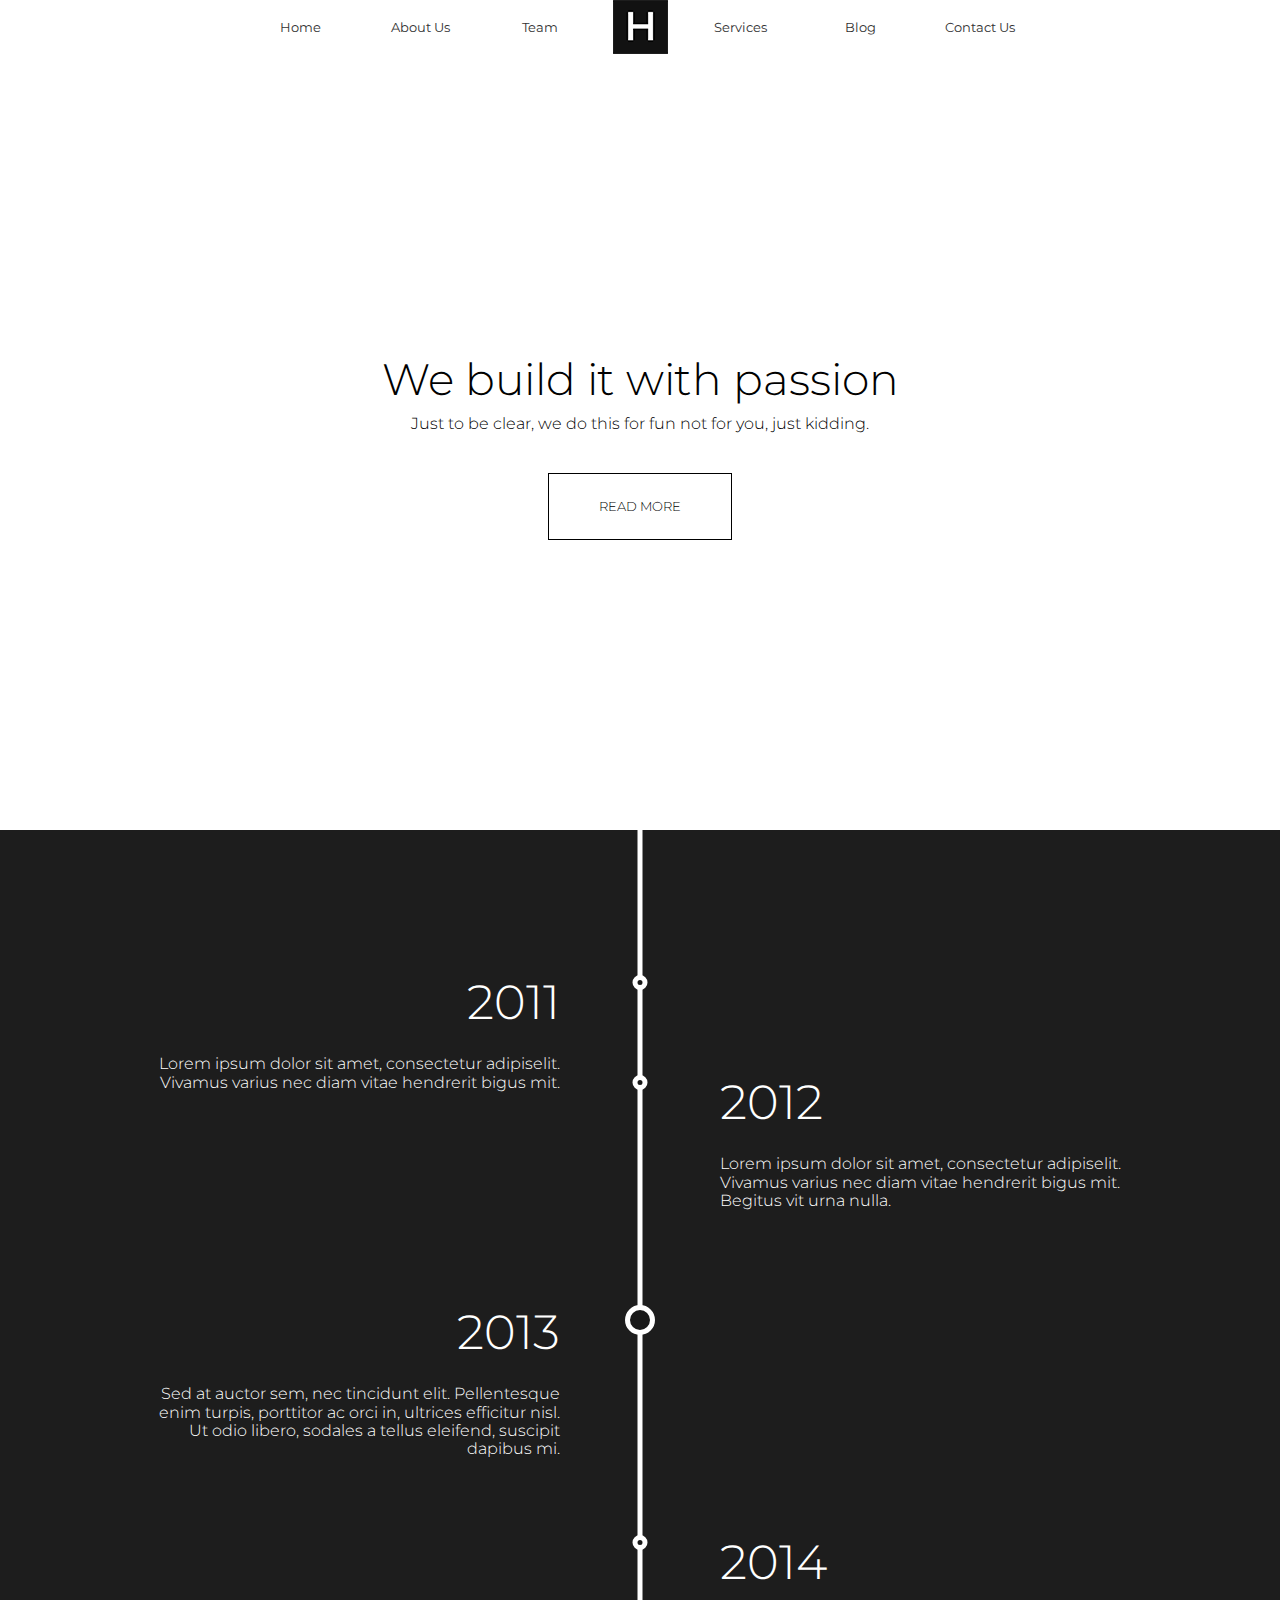
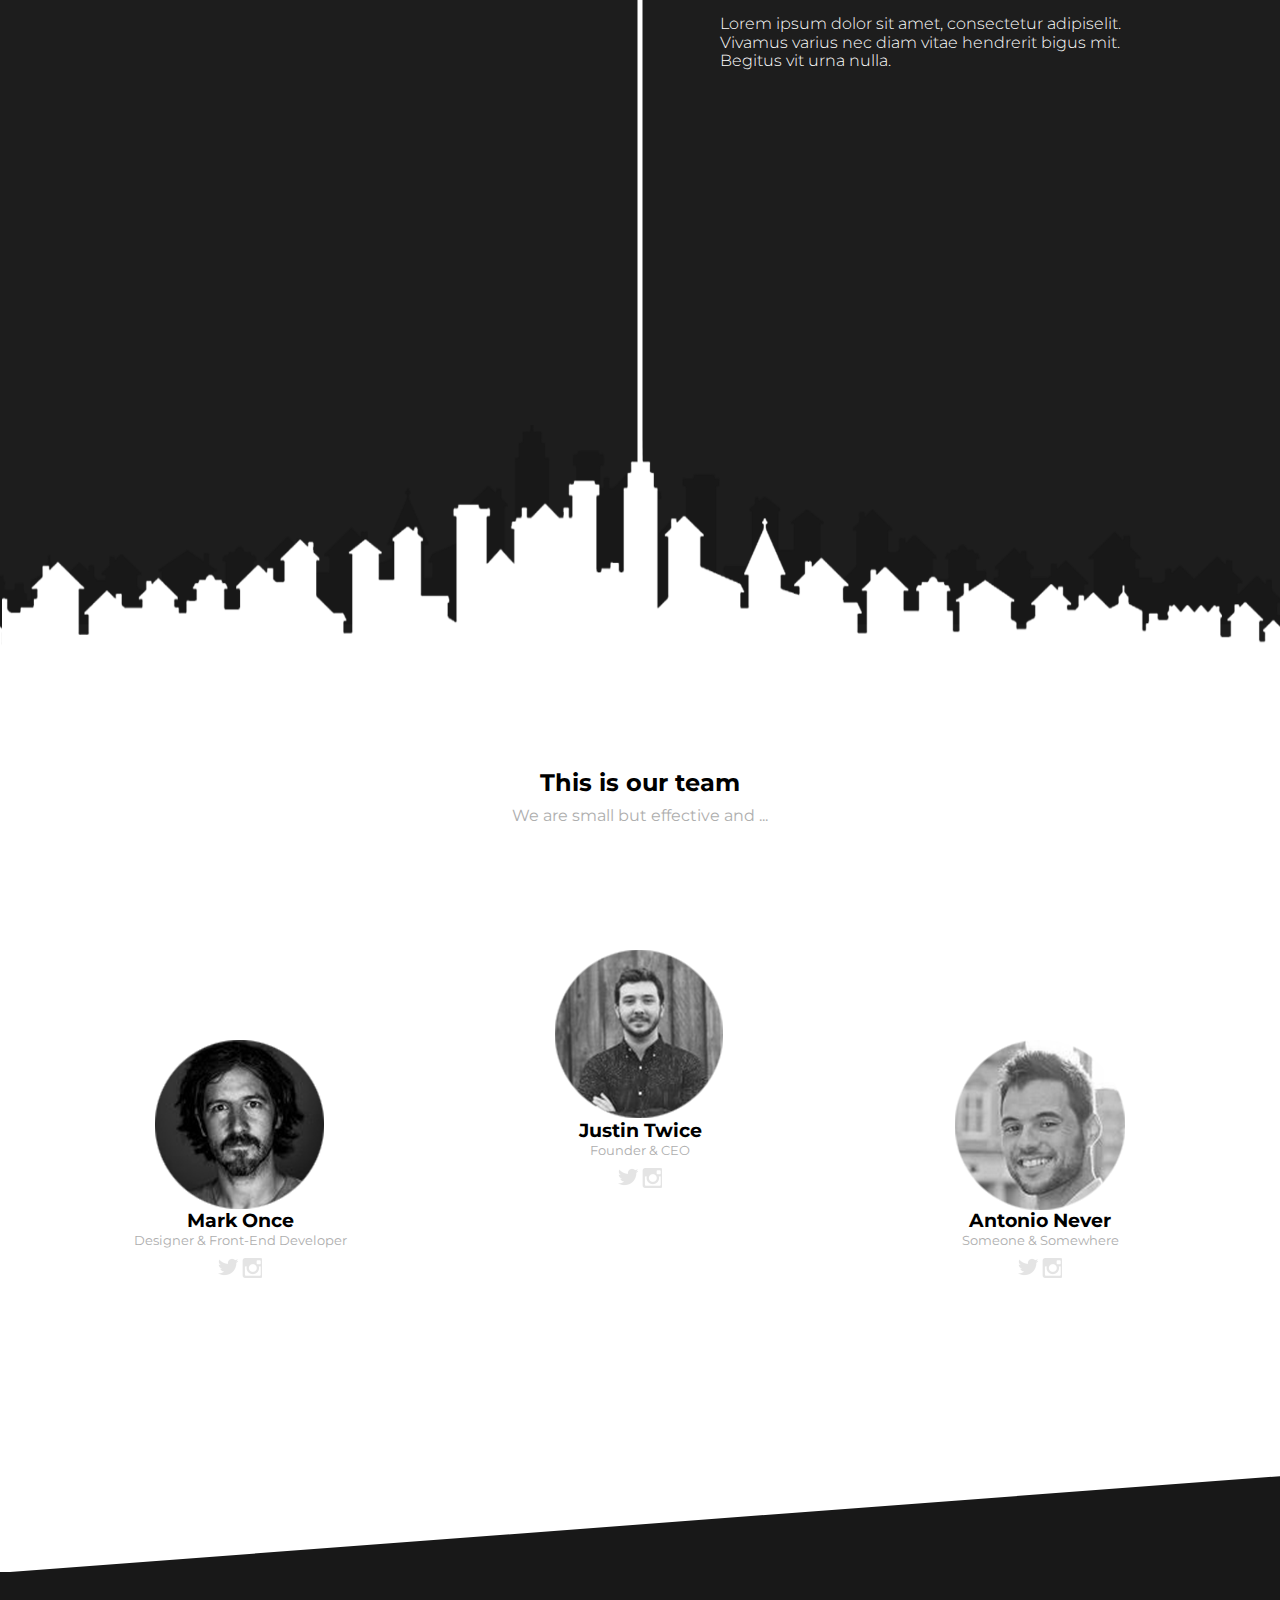
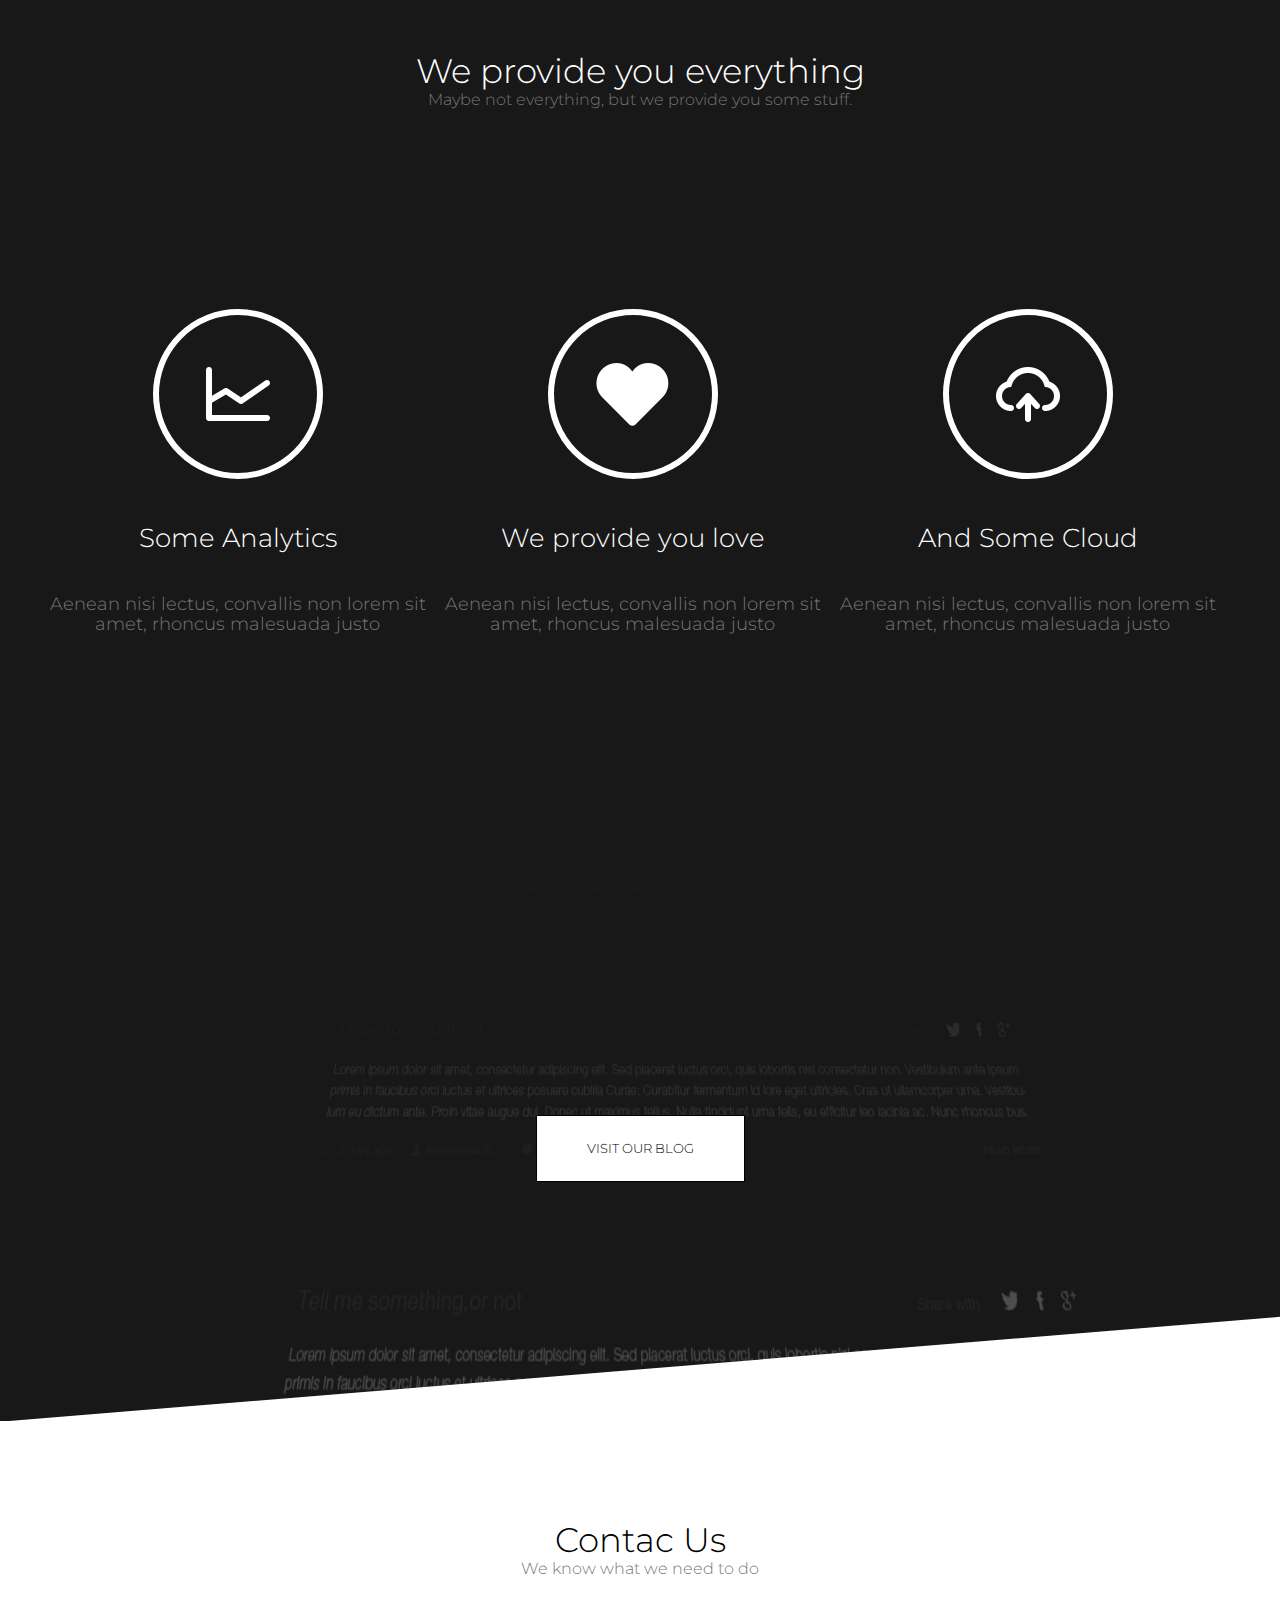
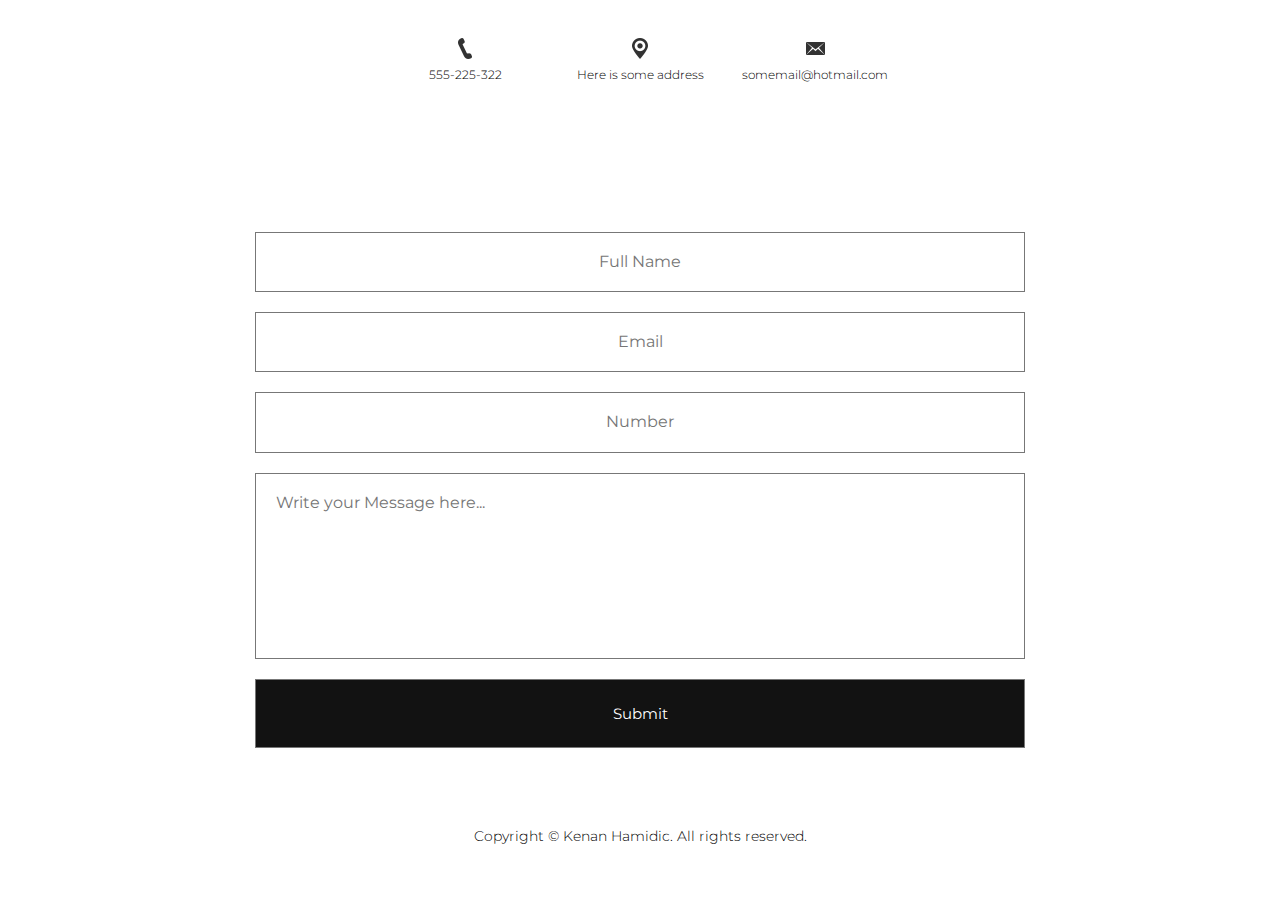
<file: page1/index.html>
<!DOCTYPE html>
<html lang="ru">
<head>
    <meta charset="UTF-8">
    <meta name="viewport" content="width=device-width, initial-scale=1.0">
    <meta http-equiv="X-UA-Compatible" content="ie=edge">
    <title>c-3</title>
    <link rel="stylesheet" href="css/normalize.css">
    <link rel="stylesheet" href="css/style.css">
    <link href="https://fonts.googleapis.com/css?family=Montserrat:300,400,900" rel="stylesheet">
    <!-- для реализации отзывчивости -->
    <meta name="viewport" content="width=device-width, initial-scale=1.0">
    <!--  -->
</head>
<body>
    <header class="header sticky">
        <div class="container">
            <nav class="menu_container">
            
            <ul class="menu">
                <li class="menu__item"><a href="#main">Home</a></li>
                <li class="menu__item"><a href="#years">About Us</a></li>
                <li class="menu__item"><a href="#team">Team</a></li>
                
                <li class="logo ">
                   <a href="#main"><img src="img/Logo.png" alt="H-Logo"></a> 
                </li>

                <li class="menu__item "><a href="#provide">Services</a></li>
                <li class="menu__item"><a href="#blog">Blog</a></li>
                <li class="menu__item"><a href="#contact">Contact Us</a></li>
            </ul>

        </nav>
        </div>
    </header>

    <main class="main" id="main">
        <section class="promo">
            <div class="container">
                <div class="promo-box">
                        <h2>We build it with passion</h2>
                        <p>Just to be clear, we do this for fun not for you, just kidding.</p>

                        <button class="btn btn_promo">
                                READ MORE
                        </button>

                </div>


            </div>
        </section>

        <section class="years" id="years">
            <div class="container">
               
                <div class="yers-ladder">
                    <ul class=ladder>
                        <li class="ladder__item " >
                            <h2>2011</h2>
                            <p>Lorem ipsum dolor sit amet, consectetur adipiselit. Vivamus varius nec diam vitae hendrerit bigus mit.</p>
                        </li>
                        <li class="ladder__item item_null"></li>
                        <li class="ladder__item item_null"></li>
                        <li class="ladder__item ">
                            <h2>2012</h2>
                            <p>Lorem ipsum dolor sit amet, consectetur adipiselit. Vivamus varius nec diam vitae hendrerit bigus mit.
                                Begitus vit urna nulla.</p>
                        </li>
                        <li class="ladder__item">
                            <h2>2013</h2>
                            <p>Sed at auctor sem, nec tincidunt elit. Pellentesque enim turpis, porttitor ac orci in, ultrices efficitur nisl. Ut odio libero, sodales a tellus eleifend, suscipit dapibus mi.</p>
                        </li>
                        <li class="ladder__item item_null"></li>
                        <li class="ladder__item item_null"></li>
                        <li class="ladder__item">
                            <h2>2014</h2>
                            <p>Lorem ipsum dolor sit amet, consectetur adipiselit. Vivamus varius nec diam vitae hendrerit bigus mit.
                                Begitus vit urna nulla.</p>
                        </li>
                    </ul>
                   

                </div>
                

            </div>
            <svg class="svg-line">
                    <line x1="50%" x2="50%" y1="0" y2="100%" stroke="white" stroke-width="5" ></line>
            </svg>

            <div class="header-team"> </div>
        </section>

        <section class="team" id="team">
            <div class="container">
                <div class="title-section">
                    <h2>This is our team</h2>
                    <p>We are small but effective and ...</p>
                </div>

                <ul class="ul-team">

                    <li class="person__team ">
                        <div class="person_face1"></div>
                        <h3 class="name__person">Mark Once</h3>
                        <p class="position__person">
                                Designer & Front-End Developer
                        </p>
                        <div class="social">  
                           <a href="#" class="btn__social s_twr"></a>
                           <a href="#" class="btn__social s_inst"></a>
                        </div>
                    </li>

                    <li class="person__team ">
                        <div class="person_face2"></div>
                        <h3 class="name__person">Justin Twice</h3>
                        <p class="position__person">Founder & CEO</p>
                        <div class="social">
                             <a href="#" class="btn__social s_twr"></a>
                             <a href="#" class="btn__social s_inst"></a>
                        </div>
                    </li>

                    <li class="person__team ">
                        <div class="person_face3"></div>
                        <h3 class="name__person">Antonio Never </h3>
                        <p class="position__person">Someone & Somewhere</p>
                        <div class="social">    
                            <a href="#" class="btn__social s_twr"></a>
                            <a href="#" class="btn__social s_inst"></a>
                        </div>
                    </li>
                </ul>

            </div>
            <div class="team-footer"></div>
        </section>

        <section class="provide" id="provide">
            <div class="container">
                <div class="title-provide">
                    <h2>We provide you everything</h2>
                    <p>Maybe not everything, but we provide you some stuff.</p>
                </div>

                <ul class="list-provide">

                    <li class="provide__item">
                        <div class="icon_provide icon_provide_graph"></div>
                        <h3>Some Analytics</h3>
                        <p>Aenean nisi lectus, convallis non lorem sit amet, rhoncus malesuada justo</p>
                    </li>

                    <li class="provide__item">
                        <div class="icon_provide icon_provide_heart"></div>
                        <h3>We provide you love</h3>
                        <p>Aenean nisi lectus, convallis non lorem sit amet, rhoncus malesuada justo</p>
                    </li>

                    <li class="provide__item">
                        <div class="icon_provide icon_provide_cloud"></div>
                        <h3>And Some Cloud</h3>
                        <p>Aenean nisi lectus, convallis non lorem sit amet, rhoncus malesuada justo</p>

                    </li>
                </ul>

                
            </div>
            <span id="blog"></span>
            <div class="btn-box">
                    <button class="btn btn_promo btn_white">VISIT OUR BLOG</button>
                    <div class="provide_footer">
                    
                    </div>
                </div>
            
        </section>

        <section class="contact" id="contact">
            <div class="container">
                <div class="contact-title">
                    <h2>Contac Us</h2>
                    <p>We know what we need to do</p>
                </div>
                <ul class="contact-us">
                    <li class="item__contact">
                        <div class="icon_phone"></div>
                        <p>555-225-322</p>
                    </li>
                    <li class="item__contact">
                        <div class="icon_adress"></div>
                        <p>Here is some address</p>
                    </li>
                    <li class="item__contact">
                            <div class="icon_mail"></div>
                        <p>somemail@hotmail.com</p>
                    </li>
                </ul>
<!-- 12fs -->
                <div class="contact-form">  
                    <form action="" name="form" method="GET" >
                        <input type="text" placeholder="Full Name" name="name">
                        <input type="email"  placeholder="Email" name="email">
                        <input type="tel" placeholder="Number" name="number">
                        <textarea name="message" id="msg" cols="30" rows="10" placeholder="Write your Message here..."></textarea>
                        <button type="submit" class="btn btn-primary btn_sabmit">Submit</button>
                    </form>
                </div>
            </div>
        </section>


    </main>

    <footer class="footer">
        <div class="container">
            <p>Copyright © Kenan Hamidic. All rights reserved.</p>
        </div>
    </footer>

<!-- прикрепляем библиотеку jquary -->

</body>
</html>
</file>
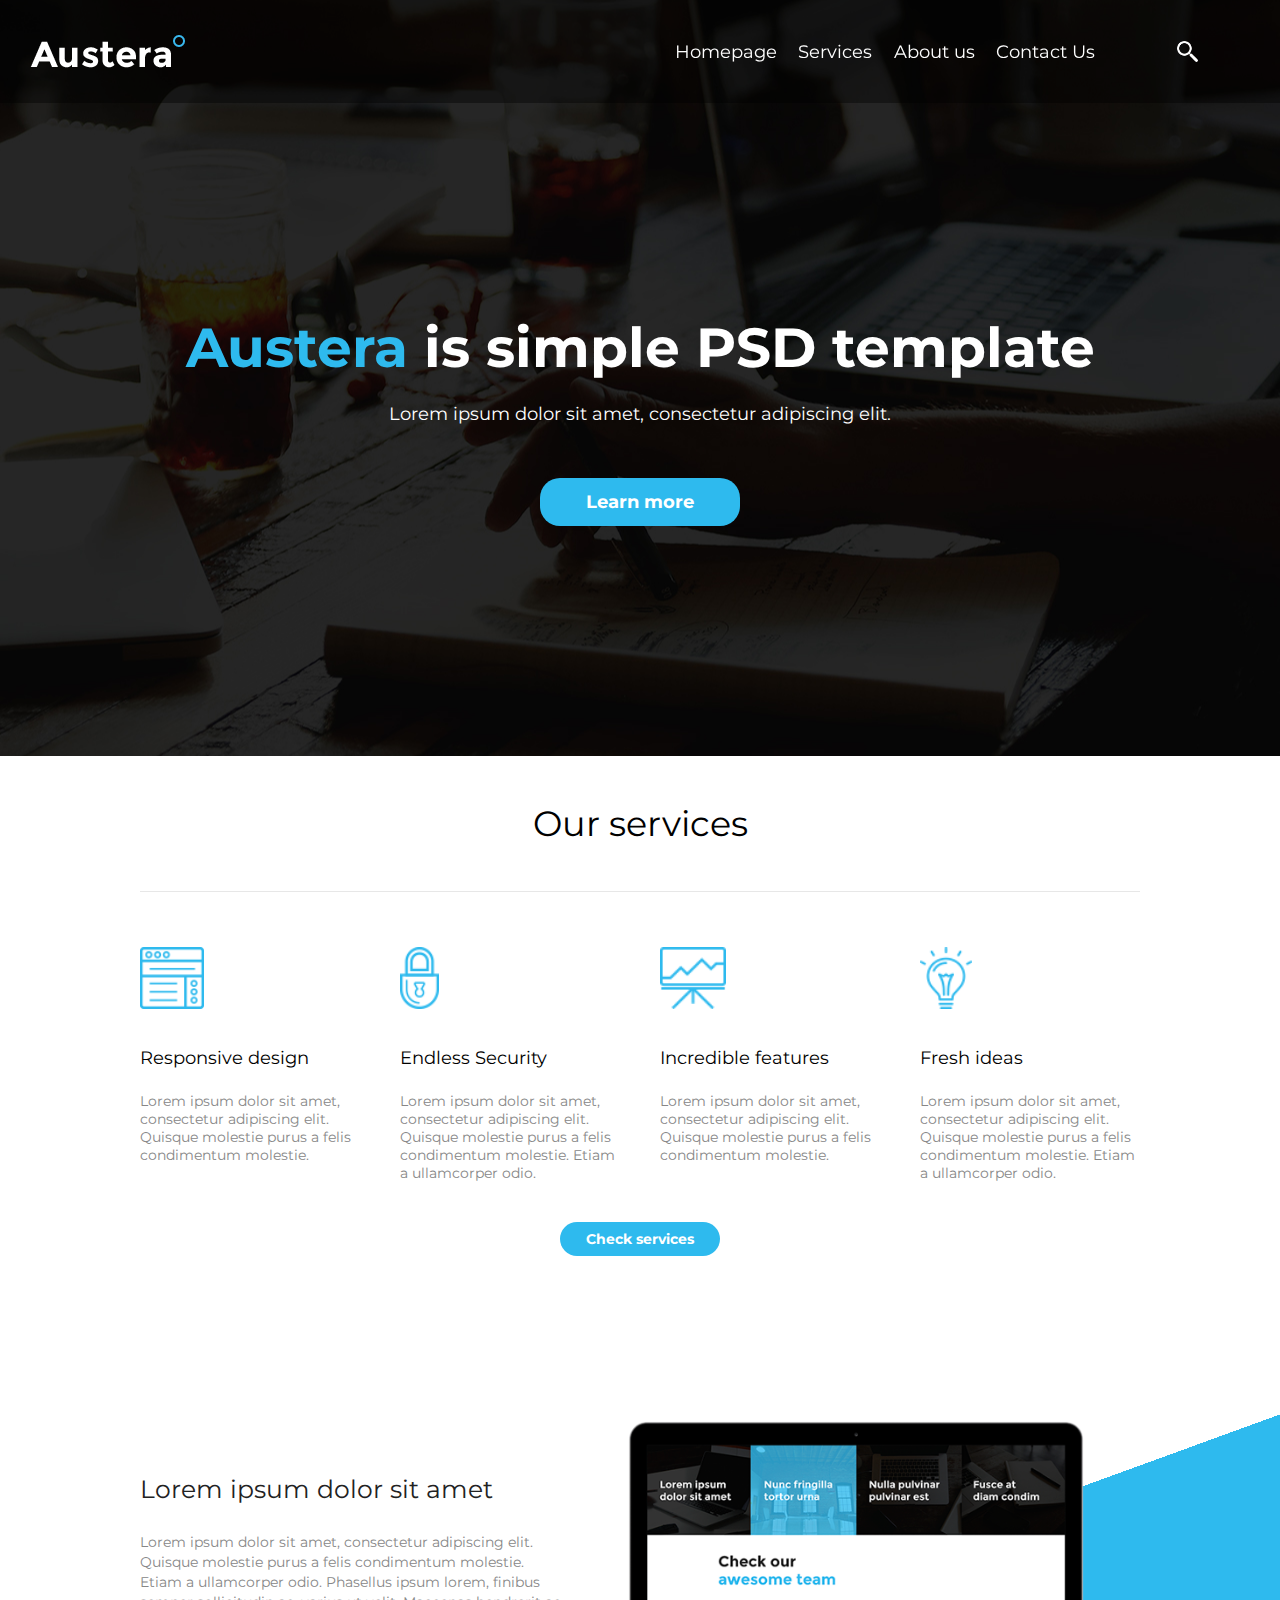
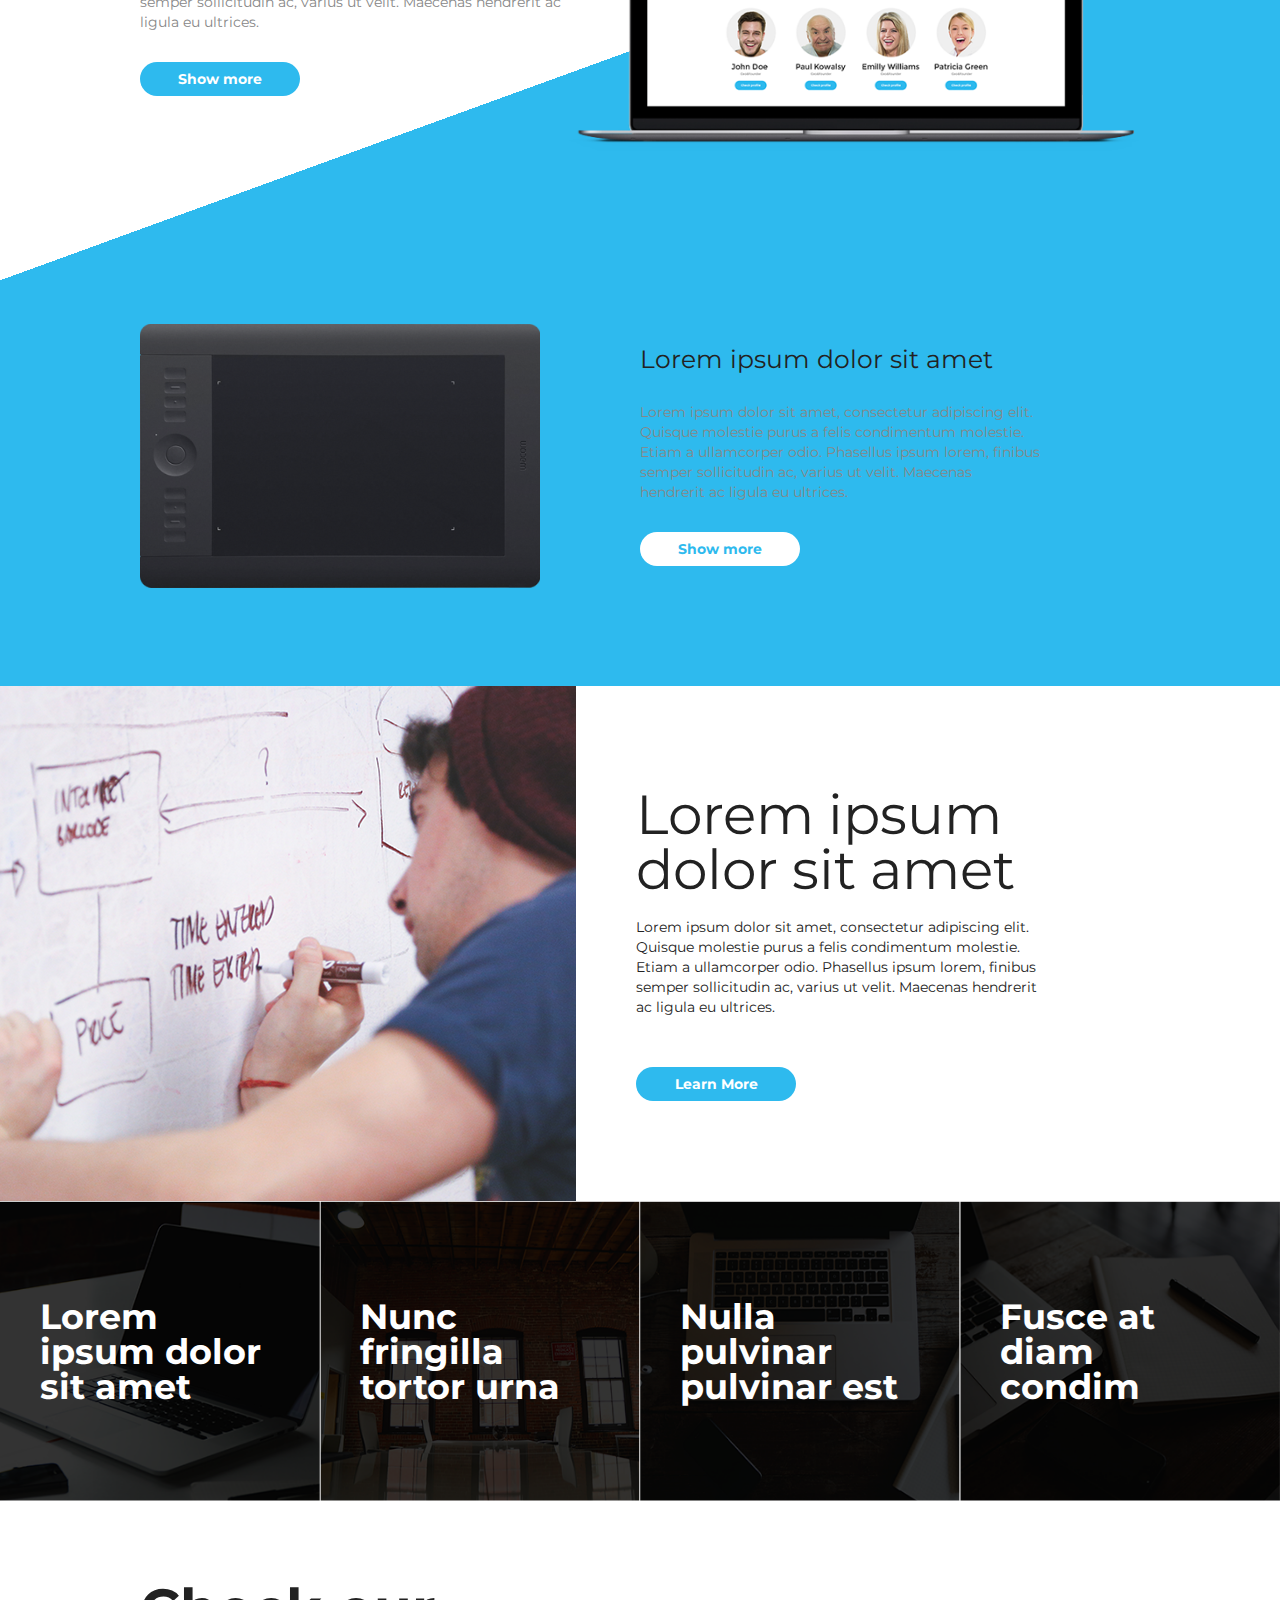
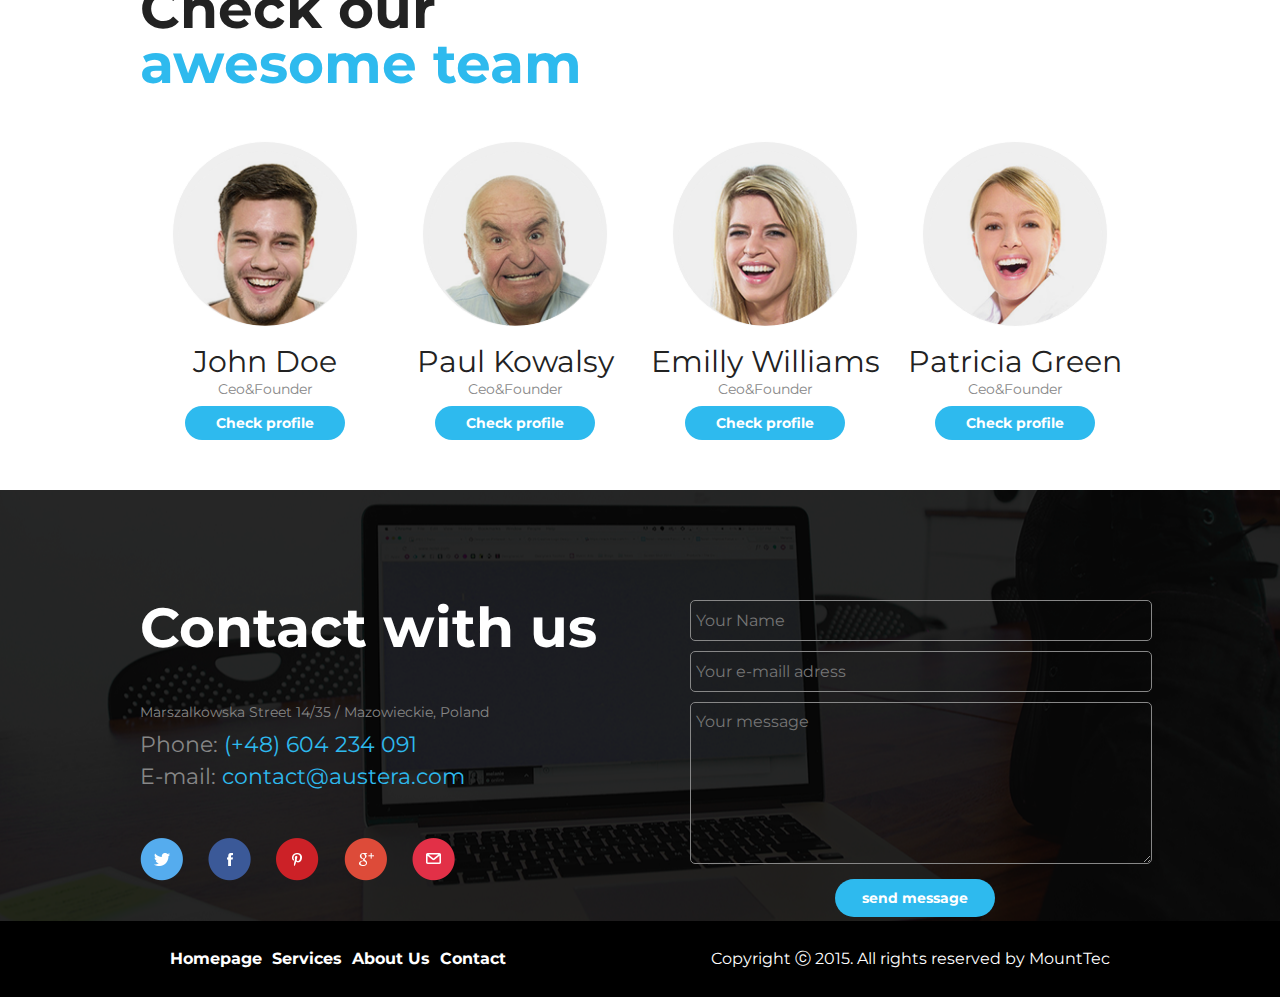
<file: page2/index.html>
<!DOCTYPE html>
<html lang="en">
<head>
    <meta charset="UTF-8">
    <meta name="viewport" content="width=device-width, initial-scale=1.0">
    <meta http-equiv="X-UA-Compatible" content="ie=edge">
    <!-- подкл библиотеку -->
    <script src="https://ajax.googleapis.com/ajax/libs/jquery/3.3.1/jquery.min.js"></script>
    
    <link rel="stylesheet" href="css/normalize.css">
    <link rel="stylesheet" href="css/reset.css">
    <link rel="stylesheet" href="css/style.css">
    <link rel="stylesheet" href="css/media.css">

    <link href="https://fonts.googleapis.com/css?family=Montserrat:300,400,500,700,800,900" rel="stylesheet">
    
    <title>Austra</title>
</head>
<body>
    <header>

    <!-- адаптивное меню  -->
    <div class="menu"> 
        
        <div class="menu__logo-item">
            <a href="index.html"><img src="img/Logo.png" alt="Austra"></a>
        </div>
        


        <div class="menu_right">

            <div class="menu__icon">
                <span></span>
                <span></span>
                <span></span>
                <span></span>
            </div>
            
            <div class="menu__links">
                <a class="menu__links-item" href="#promo">Homepage</a>
                <a class="menu__links-item" href="#service">Services</a>
                <a class="menu__links-item" href="#team">About us</a>
                <a class="menu__links-item" href="#contact-us ">Contact Us</a>
            </div>

            <div class="search__icon"> 
                <a href="#"></a>
            </div>

        </div>


    </div>

   
    <section class="promo" id="promo">
        <h1><span>Austera</span> is simple PSD template</h1>
        <p>Lorem ipsum dolor sit amet, consectetur adipiscing elit.</p>

        <a href="#" class="btn  btn_promo ">Learn more</a>
    </section>

    </header>  





    <main class="main">

        <section class="service" id="service">
            <div class="container">

            
            <h2>Our services</h2>

            
            <div class="serv-layout">
           
                <ul class="service-list">
                <li class="serv__item">
                    <img src="img/responsive-design.png" alt="Responsive design">
                    <h3>Responsive design</h3>
                    <p class="p_serv">Lorem ipsum dolor sit amet, consectetur adipiscing elit. Quisque molestie purus a felis condimentum molestie. </p>
                </li>

                <li class="serv__item">
                    <img src="img/Endless-security.png" alt="Endless Security">
                    <h3>Endless Security</h3>
                    <p class="p_serv">Lorem ipsum dolor sit amet, consectetur adipiscing elit. Quisque molestie purus a felis condimentum molestie. Etiam a ullamcorper odio. </p>
                </li>

                <li class="serv__item">
                    <img src="img/incredible.png" alt="Incredible features">
                    <h3>Incredible features</h3>
                    <p class="p_serv">Lorem ipsum dolor sit amet, consectetur adipiscing elit. Quisque molestie purus a felis condimentum molestie. </p>
                </li>

                <li class="serv__item">
                    <img src="img/fresh-ideas.png" alt="Fresh ideas">
                    <h3>Fresh ideas</h3>
                    <p class="p_serv">Lorem ipsum dolor sit amet, consectetur adipiscing elit. Quisque molestie purus a felis condimentum molestie. Etiam a ullamcorper odio. </p>
                </li>
                </ul>

                <a href="#" class="btn ">Check services</a>
            </div>

            <div class="serv-loren-psum">
                <div class="block-serv">
                    <h3>Lorem ipsum dolor sit amet</h3>
                    <p class="p_serv">Lorem ipsum dolor sit amet, consectetur adipiscing elit. Quisque molestie purus a felis condimentum molestie. Etiam a ullamcorper odio. Phasellus ipsum lorem, finibus semper sollicitudin ac, varius ut velit. Maecenas hendrerit ac ligula eu ultrices. </p>
                    <a href="#" class="btn btn_left ">Show more</a>
                </div>

                <div class="img-serv">

                </div>
            </div>

            <div class="loren-ipsum">

                <div class="img-serv">

                </div>

                <div class="block-serv">
                    <h3>Lorem ipsum dolor sit amet</h3>
                    <p>Lorem ipsum dolor sit amet, consectetur adipiscing elit. Quisque molestie purus a felis condimentum molestie. Etiam a ullamcorper odio. Phasellus ipsum lorem, finibus semper sollicitudin ac, varius ut velit. Maecenas hendrerit ac ligula eu ultrices. </p>
                    <a href="#" class="btn btn_left btn_invers">Show more</a>
                </div>
            </div>

        </div>

        
        <div class="serv-slider">

            <ul class="post">
                
                <li class="post-slid__item">
                    <div class="post-img"></div>
    
                    <div class="post-info">
                        <h3>Lorem ipsum  dolor sit amet</h3>
                        <p>Lorem ipsum dolor sit amet, consectetur adipiscing elit. Quisque molestie purus a felis condimentum molestie. Etiam a ullamcorper odio. Phasellus ipsum lorem, finibus semper sollicitudin ac, varius ut velit. Maecenas hendrerit ac ligula eu ultrices. </p>
                        <a href="#" class="btn btn_left">Learn More</a>
                    </div>
                </li>

            </li>

            </ul>

            
            <ul class="post-list">

                <a href="#"><li class="post__item">
                    <p>Lorem ipsum dolor sit amet</p>
                </li></a>

                <a href="#"><li class="post__item">
                    <p>Nunc fringilla tortor urna</p>
                </li></a>

                <a href="#"><li class="post__item">
                    <p>Nulla pulvinar pulvinar est</p>
                </li></a>

                <a href="#"><li class="post__item">
                    <p>Fusce at diam condim</p>
                </li></a>

            </ul>
        </div>


        </section>


        <section class="team container" id="team">

            <h2>Check our <span> <br>awesome team</span></h2>

            <ul class="team-list">

                <li class="item__persona">
                    <div class="avatar"></div>
                    <h3>John Doe</h3>
                    <p>Ceo&Founder</p>
                    <a href="#" class="btn">Check profile</a>
                </li>

                <li class="item__persona">
                    <div class="avatar"></div>
                    <h3>Paul Kowalsy</h3>
                    <p>Ceo&Founder</p>
                    <a href="#" class="btn">Check profile</a>
                </li>

                <li class="item__persona">
                    <div class="avatar"></div>
                    <h3>Emilly Williams</h3>
                    <p>Ceo&Founder</p>
                    <a href="#" class="btn">Check profile</a>
                </li>

                <li class="item__persona">
                    <div class="avatar"></div>
                    <h3>Patricia Green</h3>
                    <p>Ceo&Founder</p>
                    <a href="#" class="btn">Check profile</a>
                </li>
            </ul>

        </section>


        <section class="contact-us " id="contact-us">
            <div class="container _flex">

            <div class="contact-info">
                <h2>Contact with us</h2>
                <p class="p_adres">Marszalkowska Street 14/35 / Mazowieckie, Poland </p>
                <p>Phone: <span> (+48) 604 234 091</span></p>
                <p>E-mail: <span> contact@austera.com </span></p>
                <div class="socials">
                    <ul class="social-list">
                        <li class="social__item">
                            <a href="#"><img src="img/social/twr.png" alt="twr"></a>
                        </li>

                        <li class="social__item">
                            <a href="#"><img src="img/social/fb.png" alt="fb"></a>
                        </li>

                        <li class="social__item">
                            <a href="#"><img src="img/social/p.png" alt="p"></a>
                        </li>

                        <li class="social__item">
                            <a href="#"><img src="img/social/gl.png" alt="gl"></a>
                        </li>

                        <li class="social__item">
                            <a href="#"><img src="img/social/ml.png" alt="ml"></a>
                        </li>

                    </ul>
                </div>
            </div>

            <div class="contact-form">

                <form class="form" name="form" id="form">
                    <input placeholder="Your Name" type="text" name="name" id="name">
                    <input placeholder="Your e-maill adress" type="email" name="email" id="email">
                    <textarea placeholder="Your message" name="message" id="message"  rows="5"></textarea>
                    <button class="btn">send message</button>
                   
                </form>

            </div>

                
        </div>
        </section>


    </main>
    

    <footer>

        <div class="container _flex">

        
        <div class="menu">

        
            <ul class="menu-list">
                <li class="menu__item"><a href="#promo"> Homepage</a></li>
                <li class="menu__item"><a href="#service">Services</a></li>
                <li class="menu__item"><a href="#team">About Us</a></li>
                <li class="menu__item"><a href="#contact-us ">Contact</a></li>
            </ul>

        </div>

        <div class="copyright">
            <p>Copyright ⓒ 2015. All rights reserved by MountTec</p>
        </div>

    </div>




    </footer>

    
    <!-- подкл наш js -->
   <script src="js/menu.js"></script> 

</body>
</html>
</file>
<file: page1/css/style.css>
/* скрываем горизонтальную прокрутку */
/* html,body{
    overflow-x: hidden;
} */

/*  */

@media (max-width:1220px){

}
*{
    margin: 0;
    padding: 0;
    box-sizing: border-box;

}
body,html{
    min-width: 320px;
}
body{
    font-family: 'Montserrat', sans-serif;
    background: #1d1d1d;
}

.container{
    width:1200px;
    margin: 0 auto;
    
    
}
.header{
    background: #fff;
}


.logo:hover{
    
    box-shadow: 0px 0px 10px 1px black;
    transition-duration: 0.2s; 
    transform: scale(1.05);   
    
}

ul li.menu__item a {
    color:#323232;
    text-decoration: none;
    padding:0px 5px;
}

.menu__item a:hover{
    background-color: #121212;
    color:#fff;
    transform: scale(1.1);
    transition-duration: 0.2s;
    padding: 10px 5px;

}

li{
    list-style: none;
}
.menu li:not(:nth-child(4)){
    width: 85px;
    text-align: center;
}

.logo{
    width:50px;
    height:54px;
    padding: 0;
    margin-left: -5px;

    
}
.menu{
    display:flex;
    justify-content: space-around;
    align-items: center;
    font-size: 13px;
}
.menu_container{
    width:800px;
    margin: 0 auto;
}


/*  */

.promo{
    background: #fff;
}
.promo-box{
    background: #fff;

}

.promo-box{
    padding: 290px 0px;
    font-size: 13px;
    font-weight: 300;
    text-align: center;
}
.promo-box h2{
    font-size: 44px;
    font-weight: 300;
    padding: 10px;
}

.promo-box p{
    font-size: 16px;
    padding-bottom: 40px;
    
}
.btn{

    border:1px solid black;
    padding: 25px 50px;
    font-size: 13px;
    font-weight: 300;
    background: transparent;
}
.btn:hover{ 
    box-shadow: 0px 0px 15px 1px black;
    transition-property: box-shadow;
    transition-duration: 0.2s;
    background-color: #777;  
}


/*  */



/* .ladder{
    color:#fff;
    display: grid;
    grid-template-areas: "a x b"
                         "c x d"
                         "e x f"
                         "g x i"
                         ; 
    

}
ul li:nth-child(1){
    grid-area: a;
    

}
ul li:nth-child(2){
    grid-area: b;
}
ul li:nth-child(3){
    grid-area: c;
}
ul li:nth-child(4){
    grid-area: d;
}
ul li:nth-child(5){
    grid-area: e;
}
ul li:nth-child(6){
    grid-area: f;
}
ul li:nth-child(7){
    grid-area: g;
}
ul li:nth-child(8){
    grid-area: i;
} */


.ladder h2{
    font-family: 'Montserrat', sans-serif;
    font-size: 48px;
    color:white;
    padding-bottom: 25px;
    font-weight: 300;
}

.ladder p{
    font-weight: 300;
    font-style: 15px;
    color:white;

}
.years{
    position: relative;
}
.yers-ladder{
    padding: 145px;
    display:flex;
    justify-content: center;
    flex-wrap: wrap;

    padding-bottom: 260px;
}
.ladder{
    display:grid;
    grid-template-columns:500px 500px;
    grid-auto-rows: 100px 230px 230px 230px;
    
    
}
.ladder li:nth-child(2n-1) {
    display: block;
    text-align: end;
    margin-right:80px;
    
}
.ladder li:nth-child(2n) {
    margin-left:80px;
    
}
.svg-line{
    position: absolute;
    height:100%;;
    top:0px;
    color:white;
    z-index: -1;
    width: 100%;
}

.ladder li:nth-child(2n-1)::before{
    display: block;
    position: absolute;
    content: "";
    border:5px solid white;
    border-radius: 50%;
    width: 5px;
    height:5px;
    right:50%;
    background-color:#181818;
    transform: translateX(+50%);
}

.ladder li:nth-child(5)::before{
    width: 20px;
    height:20px;
    
}


.header-team{
    width:100%;
    height:  225px;
    background-image:url('../img/Buildings__Black.png'),
    url('../img/Buildings__White.png');
    background-size: 100% 215px;
    background-position: 2px 15px, 0px -15px; 
    background-repeat: repeat-x, repeat-x;
    
    margin-bottom: -1px;
}

/* ///team/// */
.team{
    background-color:white;
}
.title-section {
    display: block;
    text-align: center;
    padding-top: 120px;

}
.title-section p{
    margin-top:10px;
    font-size: 16px;
    color:#aeaeae;

}

.person__team p {
    margin-top:2px;
    font-size: 13px;
    color:#aeaeae;
}

.ul-team{
    display: grid;
    grid-template-columns: 230px 230px 230px;
    justify-content: space-around;
    margin-top:125px;
    padding-bottom: 80px;
}

.person_face1{
    margin:0px auto;
    background-image: url('../img/face1.png');
    width: 170px;
    height: 170px;
    background-repeat: no-repeat;
    display: block;
}
.person_face2{
    margin:0px auto;
    background-image: url('../img/face2.png');
    width: 170px;
    height: 170px;
    background-repeat: no-repeat;
    display: block;
}
.person_face3{
    margin:0px auto;
    background-image: url('../img/face3.png');
    width: 170px;
    height: 170px;
    background-repeat: no-repeat;
    display: block;
}

.person__team{
    display: block;
    text-align: center;
    
    
}
.team li:nth-child(2n-1){
    margin-top:90px;

}

.person__team  .btn__social{
    margin-top:10px;
    display: inline-block;
    width:20px;
    height:20px;
}
.person__team .social .s_twr{
    background: url('../img/twitter.png') 0px 0px no-repeat ;
    
}
.person__team .social .s_inst{
    background: url('../img/instagram.png') 0px 0px no-repeat ;
    
}
.team-footer{
    margin-bottom:-1px;
    background-color: #181818;
    width: 100%;
    height:210px;
    -webkit-clip-path: polygon(100% 54%, 0% 100%, 100% 100%);
    clip-path: polygon(100% 54%, 0% 100%, 100% 100%);
}

/* provide */

.provide{
    background-color: #181818;
    font-weight: 300;
    color:white;

}
.provide__item h3{
    font-size: 26px;
    font-weight: 300;
    margin: 40px 0px;
}
.provide__item p{
    color:#777;
    font-size: 18px;
}
.title-provide{
    padding-top:80px;
    padding-bottom: 200px;
}
.title-provide h2{
    
    font-size: 34px;
    color:white;
    font-weight: 300;
    
    
}
.title-provide p{
    font-size: 16px;
    color:#777;
}

.title-provide{
    display:block;
    text-align: center;
}

.list-provide{
    display: flex;
}
.provide__item{
    text-align: center;
    max-width: 395px;
}
.icon_provide{
    display: inline-block;
    width: 170px;
    height:170px;
    border:6px solid white;
    border-radius: 50%;
    
}
.icon_provide_graph{
    
    background: url('../img/LINE-GRAPH.png') 50% 50% no-repeat;
}
.icon_provide_heart{
    
    background: url('../img/HEART.png') 50% 50% no-repeat;
}
.icon_provide_cloud{
    
    background: url('../img/CLOUD -UPLOAD.png') 50% 50% no-repeat;
}
.btn_white{ 
    background-color: #fff;
    margin-top:300px;
    margin-bottom: 30px;
}

.btn-box{
    margin-top:180px;
    display:block;
    text-align: center;
    background-image: url('../img/Post5.png');
    background-repeat: no-repeat;
    background-position: 50% 0%;
}

.provide_footer{
    margin-bottom: -1px;
    background-color: #fff;
    widows: 100%;
    height:210px;
    -webkit-clip-path: polygon(100% 50%, 0% 100%, 100% 100%);
    clip-path: polygon(100% 50%, 0% 100%, 100% 100%);
}

/* contact */
.contact{
    background-color: #fff;
   
}
.contact-title{
    
    padding-top:100px;
    display: block;
    text-align: center;
    margin-bottom: 55px;
}


.contact-title h2{
    font-size: 34px;
    font-weight: 300;
}
.contact-title p{
    color:#777;
    font-size: 16px;
    font-weight: 300;
}

.item__contact{
    text-align: center;
    width:150px;
}
.contact-us p{
    font-size: 12px;
    font-weight: 300;
    columns: #777777;
}

.contact-us li div{
    display: inline-block;
    width:30px;
    height:30px;

}
.icon_phone{
    background:url('../img/Phone.png') 50% 50% no-repeat;
}
.icon_adress{
    background:url('../img/PIN.png') 50% 50% no-repeat;
}
.icon_mail{
    background:url('../img/MAIL.png') 50% 50% no-repeat;
}

.contact-us{
    margin:0px auto;
    display:flex;
    justify-content: space-between;
    margin-bottom: 150px;
    max-width: 500px;
}

.contact-form{
    display:flex;
    flex-wrap: wrap;
    justify-content: center;
    
}
form :nth-child(1n){
    margin-bottom: 20px;
    border:none;
    border: 1px solid #777;
}
form{
    width: 770px;
}
form input{
    display: block;
    width:100%;
    padding:20px 0px;
}

    /* стилезуем placeholder */
    form input::-webkit-input-placeholder {text-align: center}
    form input::-moz-placeholder          {text-align: center}/* Firefox 19+ */
    form input:-moz-placeholder           {text-align: center}/* Firefox 18- */
    form input:-ms-input-placeholder      {text-align: center}
    /*  */
    /* textarea */
    form textarea::-webkit-input-placeholder {padding: 20px}
    form textarea::-moz-placeholder          {padding: 20px}/* Firefox 19+ */
    form textarea:-moz-placeholder           {padding: 20px}/* Firefox 18- */
    form textarea:-ms-input-placeholder      {padding: 20px}
    /*  */


form textarea{
    width: 100%;
    display: block;
    resize:none;


}
form .btn_sabmit{
    font-size: 15px;
    color:white;
    font-weight: 400;
    background-color: #121212;
    width: 100%;
    display: block;
}
/* footer */
.footer{
    text-align: center;
    padding:60px 0px;
    background-color: #fff;
    font-size: 14px;
    font-weight: 300;
}


/*  */
/* прилипающий хедер */

.sticky{
    position: sticky;
    top:0;
    z-index: 2;
}



/* адаптация */
/* 600px, 900px, 1200px и 1800px */

/* адаптация */
@media (max-width:600px) and  (min-width:320px){
    .sticky{
        position: static;
    }
    .container{
        width:100%;
    }
    .menu_container{
        width:100%;
        

    }
    .menu_container .menu{
        font-size: 16px;
        justify-content: start;
    }
    .menu li:not(:nth-child(4)){
        margin:0px auto;
        width: 100%; 
        padding: 10px 0px;
    }
    .menu{
        display:block;
    }
    .logo{
        margin:0px auto;
        width:50px;
    }


    /*  */
    .promo-box{
        padding: 100px 10px;

    }
    .promo-box h2{
        font-size: 24px;
    }
    .promo-box p{
        font-size: 16px;
    }

    /*  */
    .ladder{
        display: block;
        width:100%;
    }
    .ladder li:nth-child(2n) {
        margin-left: 0px;
    }
    .ladder__item{
        width:100%;
        text-align: center;

    }
    .yers-ladder{
        padding: 10px;
    }

    .ladder li:nth-child(2n-1)::before{
        display: none;
    }

    .svg-line{
        display: none;
    }


    .ladder__item h2{
        padding-top: 20px;
        font-size: 24px;
        text-align: center;
        padding-bottom: 10px;
    }

    .ladder__item p{
        font-size: 16px;
        text-align: center;
    }
    .ladder .item_null {
        display: none;
        
    }
    /*  */
    .header-team{
        width:none;
        background-size: auto;
    }
 
    .ul-team{
        grid-template-columns: 230px;
        margin-top: 80px;
        padding-bottom: 0px;
    }
    .person__team{
        margin-bottom: 20px;
    }
    .team li:nth-child(2n-1) {
        margin-top: 0px;
    }
   .title-section{
    padding-top:10px;
   }
   .title-section h2{
        font-size: 24px;
    }
    .title-section p{
        font-size: 16px;
    }
    .team-footer{
        height:80px;
        width:none;
        background-size: auto;
    }
    
    /*   */
    .title-provide{
        padding: 40px 0px;
    }

    .list-provide{
        display: block;
    }

    .provide__item{
        margin-top:20px;
        max-width: none; 
    }

    .provide__item h3{
        font-size:20px;
        margin:10px 0px;
    }
    .provide__item p{
        font-size:14px;
        padding:0px 10px;
    }
        /*  */

        .btn-box {
            margin-top: 0px;
        }
        .provide_footer {
            height:80px;
            width:none;
            background-size: auto;
        }
    
        /*  */

    .contact-title{
        padding-top:40px;
    }
    .contact-us{
        margin-bottom: 50px;
        flex-wrap: wrap;
        justify-content: space-around;
        width:100%;

    }
   

    /*  */
    .contact-form{
    }
    form{
        width:80%;
    }
    form input{
        font-size: 16px;
        padding:10px 0px;
    }

}
/* адаптация */
@media (min-width:600px) and (max-width:899px){
    .sticky{
        position: static;
    }
    .container{
        width:100%;
    }
    .menu_container{
        width:100%;
        

    }
    .menu_container .menu{
        font-size: 14px;
        justify-content: start;
    }
    .menu li:not(:nth-child(4)){
        margin:0px auto;
        width: 100%; 
        padding: 10px 0px;
    }
    .menu{
        display:flex;
    }
    .logo{
        margin:0px auto;
        width:50px;
    }


    /*  */
    .promo-box{
        padding: 100px 10px;

    }
    .promo-box h2{
        font-size: 24px;
    }
    .promo-box p{
        font-size: 16px;
    }

    /*  */
    .ladder{
        display: flex;
        flex-wrap: wrap;
        width:100%;
        justify-content: center;
    }


    .ladder li:nth-child(2n) {
        margin-left: 0px;
        margin-right: 0px;
    }
    .ladder li:nth-child(2n-1) {
        margin-left: 0px;
        margin-right: 0px;
    }

    .ladder__item{
        padding:0px 20px;
        width:45%;
        padding-top: 20px;

    }
    .item_null{
        width:0px;
        padding:0px;
        margin: 0%;
    }

    .yers-ladder{
        padding: 10px;
    }

    .ladder li:nth-child(2n-1)::before{
        display: none;
    }

    .svg-line{
        display: none;
    }


    .ladder__item h2{
        padding-top: 20px;
        font-size: 24px;
        text-align: center;
        padding-bottom: 10px;
    }

    .ladder__item p{
        font-size: 16px;
        text-align: center;
    }
    .ladder .item_null {
        display: none;
        
    }
    /*  */
    .header-team{
        width:none;
        background-size: auto;
    }
 
    .ul-team{
        grid-template-columns: 230px;
        margin-top: 80px;
        padding-bottom: 0px;
    }
    .person__team{
        margin-bottom: 20px;
    }
    .team li:nth-child(2n-1) {
        margin-top: 0px;
    }
   .title-section{
    padding-top:10px;
   }
   .title-section h2{
        font-size: 24px;
    }
    .title-section p{
        font-size: 16px;
    }
    .team-footer{
        height:80px;
        width:none;
        background-size: auto;
    }
    
    /*   */
    .title-provide{
        padding: 40px 0px;
    }

    .list-provide{
        display: block;
    }

    .provide__item{
        margin-top:20px;
        max-width: none; 
    }

    .provide__item h3{
        font-size:20px;
        margin:10px 0px;
    }
    .provide__item p{
        font-size:14px;
        padding:0px 10px;
    }
        /*  */

        .btn-box {
            margin-top: 0px;
        }
        .provide_footer {
            height:80px;
            width:none;
            background-size: auto;
        }
    
        /*  */

    .contact-title{
        padding-top:40px;
    }
    .contact-us{
        margin-bottom: 50px;
        flex-wrap: wrap;
        justify-content: space-around;
        width:100%;

    }
   

    /*  */
    .contact-form{
    }
    form{
        width:80%;
    }
    form input{
        font-size: 16px;
        padding:10px 0px;
    }

}
/* адаптация */
@media (min-width:900px)  and (max-width: 1199px)  {
    .sticky{
        position: static;
    }
    .container{ 
        width:100%;
    }
    .menu_container{
        width:100%;
        

    }
    .menu_container .menu{
        font-size: 16px;
        justify-content: start;
    }
    .menu li:not(:nth-child(4)){
        margin:0px auto;
        width: 100%; 
        padding: 10px 0px;
    }
    .menu{
        display:flex;
    }
    .logo{
        margin:0px auto;
        width:50px;
    }


    /*  */
    .promo-box{
        padding: 100px 10px;

    }
    .promo-box h2{
        font-size: 24px;
    }
    .promo-box p{
        font-size: 16px;
    }

    /*  */
    .ladder{
        display: flex;
        flex-wrap: wrap;
        width:100%;
        justify-content: center;
    }


    .ladder li:nth-child(2n) {
        margin-left: 0px;
        margin-right: 0px;
    }
    .ladder li:nth-child(2n-1) {
        margin-left: 0px;
        margin-right: 0px;
    }

    .ladder__item{
        padding:0px 20px;
        width:45%;
        padding-top: 20px;

    }
    .item_null{
        width:0px;
        padding:0px;
        margin: 0%;
    }

    .yers-ladder{
        padding: 10px;
    }

    .ladder li:nth-child(2n-1)::before{
        display: none;
    }

    .svg-line{
        display: none;
    }


    .ladder__item h2{
        padding-top: 20px;
        font-size: 24px;
        text-align: center;
        padding-bottom: 10px;
    }

    .ladder__item p{
        font-size: 16px;
        text-align: center;
    }
    .ladder .item_null {
        display: none;
        
    }
    /*  */
    .header-team{
        width:none;
        background-size: auto;
    }
 
    .ul-team{
        grid-template-columns: 230px 230px 230px;
        margin-top: 80px;
        padding-bottom: 0px;
    }
    .person__team{
        margin-bottom: 20px;
    }
    .team li:nth-child(2n-1) {
        margin-top: 0px;
    }
   .title-section{
    padding-top:10px;
   }
   .title-section h2{
        font-size: 24px;
    }
    .title-section p{
        font-size: 16px;
    }
    .team-footer{
        height:80px;
        width:none;
        background-size: auto;
    }
    
    /*   */
    .title-provide{
        padding: 40px 0px;
    }

    .list-provide{
        display: flex;
    }

    .provide__item{
        margin-top:20px;
        max-width: none; 
    }

    .provide__item h3{
        font-size:20px;
        margin:10px 0px;
    }
    .provide__item p{
        font-size:14px;
        padding:0px 10px;
    }
        /*  */

        .btn-box {
            margin-top: 0px;
        }
        .provide_footer {
            height:80px;
            width:none;
            background-size: auto;
        }
    
        /*  */

    .contact-title{
        padding-top:40px;
    }
    .contact-us{
        margin-bottom: 50px;
        flex-wrap: wrap;
        justify-content: space-around;
        width:100%;

    }
   

    /*  */
    .contact-form{
    }
    form{
        width:80%;
    }
    form input{
        font-size: 16px;
        padding:10px 0px;
    }

}
</file>
<file: page2/css/style.css>
/* кнопка поиска */
.search__icon:hover, .search__icon:focus{
    /* text-decoration-line: underline; */
    
}

/*  */

ul{
    list-style-type: none;
    margin:0px;
    padding: 0px;
}

body,html{
    min-width: 320px;
    font-family: 'Montserrat', sans-serif;
    
}

header .menu{
    z-index: 999;
    width:100%;
    position: fixed;
    padding:35px 0px;
    display: flex;
    background-color: rgba(0, 0, 0, 0.4);
}
/* выравниване */
.menu_right {
    margin-left: auto;
    display: flex;   
}

.menu__logo-item{
    margin-left: 30px;
    
}

/* иконка */
.menu__icon {
    display: none;
    width: 45px;
    height: 35px;
    position: relative;
    cursor: pointer;
}


.menu__icon span {
  display: block;
  position: absolute;
  height: 9px;
  width: 100%;
  background: #333333;
  border-radius: 9px;
  opacity: 1;
  left: 0;
  transform: rotate(0deg);
  transition: .25s ease-in-out;
}

.menu__icon span:nth-child(1) {
  top: 0px;
}

.menu__icon span:nth-child(2), .menu__icon span:nth-child(3) {
  top: 13px;
}

.menu__icon span:nth-child(4) {
  top: 26px;
 }
 /* конец иконки */

 /* ссылки меню */
 .menu__links {
    width:420px; 
    display: flex;
    justify-content: space-between;
}

.menu__links-item{
    margin: auto 0px;
    font-size: 18px;
    color: #FFF;
    text-decoration: none;
}

.search__icon{
    padding:0px 80px;

}


.search__icon a{
    display: block;
    background:url('../img/Search-icon.png') 50% 50% no-repeat ;
    width: 25px;
    height: 100%;
    background-size: 25px 25px;
}


.menu__links-item:hover,.menu__links-item:focus,
.menu__item a:hover,.menu__item a:focus {
    text-decoration: underline;
    color:#2ebaee;
}


/* menu-icon */
.menu.menu_state_open .menu__icon span:nth-child(1) {
  top: 18px;
  width: 0%;
  left: 50%;
}

.menu.menu_state_open .menu__icon span:nth-child(2) {
  transform: rotate(45deg);
}

.menu.menu_state_open  .menu__icon span:nth-child(3) {
  transform: rotate(-45deg);
}

.menu.menu_state_open  .menu__icon span:nth-child(4) {
  top: 18px;
  width: 0%;
  left: 50%;
}

.menu.menu_state_open .menu__links {
  display: block;  
}
/* //////////////// */

/* сворачивание в иконку */

@media screen and (max-width: 999px) {
.search__icon{
    padding:0px 10px;
}

.search__icon a{
    display: block;
    background:url('../img/Search-icon.png') 50% 50% no-repeat ;
    background-size: 40px 40px;
    width: 40px;
    height: 100%;
}


  .menu__icon{
    display: inline-block;
  }
  
  .menu__links {
    width: 100%;
    position: fixed;
    display: none;
    top: 0;
    right: 0;
    left: 0;
    margin-top: 104.5px;
    background-color: rgba(0, 0, 0, 0.4);
    z-index: 1000;
    overflow: auto;
  }
  
  .menu__links-item {
    display: block;
    padding: 10px 0;
    text-align: center;
    color: #ffffff;
  }
}





/* ///////block promo/////// */

header{
    background: url('../img/BCKG-promo-and-header.jpg') 50% 50% no-repeat;

}
.promo{
    padding-top: 320px;
    padding-bottom: 230px;
    
}

.promo h1{
    text-align: center;
    color:white;
    font-size: 55px;
    font-weight: bold;
    margin-bottom: 30px;
}
.promo h1 span{
    color:#2ebaee;
}

.promo p{
    text-align: center;
    color:white;
    font-size: 18px;
    margin-bottom:55px;
}

.btn{
    margin:0px auto;
    text-decoration: none;
    text-align: center;
    background-color: #2ebaee;
    color:white;
    font-weight: bold;
    display: block;
    border-radius: 20px;
    font-size: 14px;
    width:160px;
    padding:10px 0px;
    
}
.btn_promo{
    font-size: 18px;
    width:200px;
    padding: 15px 0px;
    
}



/*block service */


.service{
    background: rgb(46,186,238);
    background: linear-gradient(160deg, rgba(255,255,255,1) 40%, rgba(46,186,238,1) 40%);
    
}

.container{

    max-width:1000px;
    margin:0px auto;
}

.service .container h2{
    font-size: 35px;
    color:black;
    text-align: center;
    padding:50px 0px;
    
}

.serv-layout{
    margin-bottom: 130px;

}

.service-list{

    border-top:1px solid #e7e7e7;
    
    list-style: none;
    margin:0px auto;
    padding: 0px;
    padding-top:55px;

    /* justify-content: space-between; */
    display: grid;
    grid-template-areas: "item1 item2 item3 item4";
    grid-template-columns: 1fr 1fr 1fr 1fr;
    grid-column-gap: 40px;

}



.serv__item:nth-child(1){
    grid-area: item1;
}

.serv__item:nth-child(2){
    grid-area: item2;

}

.serv__item:nth-child(3){
    grid-area: item3;

}

.serv__item:nth-child(4){
    grid-area: item4;

}


.serv__item{
    width:100%;
}

.serv__item img{
    height:62px;    
    display: block;
}

.serv__item h3{
    margin-top:40px;
    margin-bottom:25px;
    font-size: 18px;
    color:black;
}

.serv__item .p_serv{
    color:#878787;
    line-height: 18px;
    font-size: 14px;
    
    
}

.serv-layout a.btn {
    margin-top:40px;
}

/* hover */
.btn_hov:hover{
    


}

/*  */

/* serv-leren-psum */

.serv-loren-psum{
    display: grid;

    grid-template-areas: "block1 block2";
    grid-template-columns: 3fr 4fr; 
    grid-template-rows: 400px;
    grid-column-gap: 0px;
}


.serv-loren-psum .block-serv{
    display: block;
    margin:auto 0px;
}

.serv-loren-psum .block-serv h3{
    font-size: 25px;
}

.serv-loren-psum .block-serv p{
    color:#878787;
    line-height: 20px;
    font-size: 14px;
    margin:30px 0px;
    
}

.btn_left{
    margin:0px;
}
.serv-loren-psum .img-serv{
    background:url('../img/Mock-up.png') no-repeat;
    background-position: center center;
    background-size: 100%;

}


/* loren-ipsum */

.loren-ipsum{
    margin-top:100px;
    display: grid;
    grid-template-areas: "block1 block2";
    grid-template-columns: 3fr 3fr;

    grid-template-rows: 340px;
    padding-bottom: 60px;
    
}

.loren-ipsum .block-serv{
    width: 80%;
    display: block;
    margin:auto 0px;
}

.loren-ipsum .block-serv p{
    color:#878787;
    line-height: 20px;
    font-size: 14px;
    margin:30px 0px;
}

.loren-ipsum .block-serv h3{
    font-size: 25px;

}

.loren-ipsum .img-serv{
    background:url('../img/Intuos-Pro.png') no-repeat;
    background-position: left center;
    background-size: 80%;
}


.btn_invers{
    color:#2ebaee;
    background-color: #FFF;
}

/* ser slider */
.serv-slider{
    background-color: #ffffff;
}




/*footer*/
footer{
    
    background-color: black;
    color:white;
    margin: 0px;
    


}

footer .container{
    display:flex;
    justify-content: space-between;
    padding:30px 0px;

}

footer .menu{
    margin:auto 0px;
    margin-left: 30px;
    
}

footer .menu-list{
    margin:0px;
    padding:0px;
    list-style-type: none;
    display: flex;
    justify-content: space-between;
    font-weight: bold;
}

footer .menu-list a{
    margin-right: 10px;
    color:white;
    text-decoration: none;
}

footer .menu-list .menu__item{

}

.copyright{
    margin-right: 30px;
}



/* serv-slider */


.serv-slider{
    margin:0px;
    padding: 0px;
}

.post{
    display: flex;
    flex-direction: column;
}

.post-img{
    width: 45%;
    height:515px;
    background:url('../img/28.png') 50% 50% no-repeat;
}

.post-slid__item{
    display: flex;
}



.post-info{
    margin:auto 0px;
    width: 404px;
    margin-left: 60px;
}

.post-info h3{
    font-size: 55px;
    margin-bottom: 20px;
    
}

.post-info p{
    font-size: 14px;
    margin-bottom: 50px;
    line-height: 20px;
}


.post-list{
    display: flex;
    flex-wrap: wrap;
}
.post-list a{
    height:300px;
    width:25%;
    position: relative;
}

.post__item{
    
}

.post__item{
    width: 100%;
    height:100%;    
}
.post-list a:nth-child(1){
    background: url('../img/Lorem-ipsum.png') 50% 50% no-repeat;
    background-size: 100% 100%;
}


.post-list a:nth-child(2){
    background: url('../img/Nulla-pulvinar.png') 50% 50% no-repeat;
    background-size: 100% 100%;

}

.post-list a:nth-child(3){
    background: url('../img/Nunc-fringilla.png') 50% 50% no-repeat;
    background-size: 100% 100%;

}

.post-list a:nth-child(4){
    background: url('../img/Fusce-at.png') 50% 50% no-repeat;
    background-size: 100% 100%;

} 

/* hocer */
.post-list a li:hover{
    opacity: 0.7;
    background-color: #56d1fd;
}


/* ///////////// */
.post__item p{
    font-size: 35px;
    font-weight: bold;
    color:#FFF;
    position: absolute;
    padding: 0px 40px;
    top:50%;
    transform: translateY(-50%);
}


/* ховер post__item */
.post__item{}

/*  */ 


 
/* тим */
.team h2{
    font-size: 55px;
    font-weight: bold;
    margin-bottom: 50px;
    margin-top:80px;
}

.team h2 span{
    color:#2ebaee;
    
}

.team-list{
    display:grid;
    grid-template-areas: "block1 block2 block3 block4";
    grid-template-columns: 1fr 1fr 1fr 1fr;

}

.item__persona{
}
.item__persona .avatar{
    margin:auto auto;
    display:block;
    height: 184px;
    width:184px;
    
    border:1px solid white;
    border-radius: 50%;
}

.item__persona:nth-child(1) .avatar{
    background: #efefef url(../img/Warstwa\ 4.png) 50% 100% no-repeat;
    background-size: 175px;
}
.item__persona:nth-child(2) .avatar{
    background: #efefef url(../img/Warstwa\ 5.png) 50% 100% no-repeat;
    background-size: 175px;
}
.item__persona:nth-child(3) .avatar{
    background: #efefef url(../img/Warstwa\ 6.png) 50% 100% no-repeat;
    background-size: 175px;
}
.item__persona:nth-child(4) .avatar{
    background: #efefef url(../img/Warstwa\ 7.png) 50% 100% no-repeat;
    background-size: 175px;
}

.item__persona h3{
    font-size: 30px;
    margin:0px;
    margin-top:20px;
    margin-bottom:5px;
    text-align: center;

}

.item__persona p{
    text-align: center;
    font-size: 14px;
    margin:0px;
    color:#878787;
    margin-bottom: 10px;
}

.item__persona a{

}

.team{
    margin-bottom: 50px;
}

/* contact-us */

._flex{
    display: flex;
}
.contact-us{
 
    background: rgba(0, 0, 0, 0.9) url('../img/background-contact.png') center center no-repeat;
}

.contact-info{
    max-width:460px;
    color:white;

}

.contact-info h2{
    padding-top:110px;
    font-weight: bold;
    font-size: 55px;
    margin-bottom: 50px;
}

.contact-info .p_adres{
    font-size: 14px;
    color:#878787;
    margin:0xp;
    padding: 0px;
    margin-bottom:15px;
}

.contact-info p{
    margin:0xp;
    font-size: 22px;
    color:#878787;
    padding: 0px;
    margin-bottom:10px;


}

.contact-info span{
    color:#2ebaee;
    margin:0xp;
    padding: 0px;
}

.social-list{
    display: flex;
    padding:40px 0px;
}

.social__item:not(:nth-child(5)){
    margin-right: 25px;
}

/* форма контактов */

.contact-form{
    display: block;
    text-align: right;
    margin-top:110px;
    max-width:450px;
    margin-left: auto;
    margin-right: 0px;
}

form{
    width:100%;
    
}
button{
    border: none;
    
}

input{
    width:100%;
    background:transparent;
    border:1px solid #878787;
    padding:10px 5px;
    border-radius: 5px;
    color:#2ebaee;
    margin-bottom: 10px;
    
}
#message{
    border-radius: 5px;
    padding:10px 5px;
    width:100%;
    background:transparent;
    border:1px solid #878787;
    color:#2ebaee;
    margin-bottom: 15px;
    height:140px;
}

.btn-form{

}
</file>
<file: page2/css/media.css>
@media (max-width:600px) and  (min-width:320px){

    

    .loren-ipsum {
        background-color: #2ebaee;
    }
   
    
    .service{
        
        /* background: rgb(46,186,238);
        background: linear-gradient(180deg, rgba(255,255,255,1) 60%, rgba(46,186,238,1) 60%);
         */
         background:none;
    }

    .service-list{
        justify-content: space-around;
        grid-row-gap: 80px;
        grid-template-columns:250px;
        grid-template-areas:"item1"
                            "item2"
                            "item3"
                            "item4"; 
        
    }

    .serv__item{
        text-align: center;
    }
    .serv__item img{
        margin:0px auto;
    }



    /*  */

    .serv__item{
        text-align: center;
    }
    .serv__item img{
        margin:0px auto;
    }

    .serv-layout {
        margin-bottom: 50px;
    }

    .serv-loren-psum .block-serv{
        padding-left: 20px;

    }

    .loren-ipsum .img-serv{
        margin-left: 20px;
    }


    .serv-loren-psum{
        grid-template-columns: 5fr 3fr; 
    }

    .loren-ipsum {
        margin-top:0px;
        grid-template-columns: 3fr 5fr;
        padding-bottom: 110px;
    }

        /*  */
        .post-slid__item {
            margin-top:0px;
        }
        .post-img{
            height:315px;
        }

        .post-info {
            margin-left: 10px;
        }
        .post-info h3 {
            font-size:40px;
            margin-bottom: 10px;
        }
        .post-info p {
            margin-bottom: 20px;
        }
        
        .post-list{
            margin-top: 60px;
        }
        
        .post-list a{
            margin:0px auto;
            height:300px;
            width:90%;
            position: relative;
        }
    
        .post__item p{
            font-size: 35px;
            font-weight: bold;
            color:#FFF;
            position: absolute;
            top: 50%;
            transform: translateY(-50%)
        }

            /* team */
    .team {
        margin-bottom: 20px;
    }
    .team h2{
        
        text-align: center;
    }
    .team-list{
        display:grid;
        grid-template-areas: "block1" "block2" 
                             "block3" "block4";
        grid-template-columns: 1fr ;
        grid-template-rows: 314px;
    
    }

    
/* contact */
.contact-us div._flex{
    display: block;
}

.contact-info{
    display: block;
    margin:0px auto;
    text-align: center;
}
.contact-info h2{
    
    font-size: 25px;
    padding:0px;
    margin:0px;
    padding-top:5px;
}
.socials{
    margin:0px auto;
}
.social-list{
    display: flex;
    justify-content: space-around;
    padding: 0px;
    
}
.contact-form {
    padding-bottom: 10px;
    width:240px;
    margin:0px auto;
    margin-top: 20px;
}

input{
    padding:5px;
}

#message {
    height:75px;
    margin-bottom: 5px;
}
.social__item{
    margin:10px 0px;
    margin-right: 0px;
}
.social__item:not(:nth-child(5)) {
    margin-right: 0px;
}

.contact-info .p_adres {
    margin-top:5px;
    margin-bottom: 5px;
}
.contact-info p{
    margin-bottom: 5px;
    font-size: 14px;
}

/* footer */
footer .container{
    display:block;
    padding:0px 0px;

}

footer .menu{
    
    padding:10px 0px;
    padding-top:20px;
    margin-left: 0px;
    
}

footer .menu-list{
    margin:10px auto;
    font-weight: 400;
    padding:0px 10px;
    font-size: 14px;
    justify-content: center;
}
footer .menu-list a{
    margin-right: 10px;
}
.copyright {
    font-size: 14px;
    text-align: center;
    margin:0px 10px;;
    padding-bottom: 20px;
        
}


}


/*  */
@media (min-width:600px) and (max-width:929px){
    .loren-ipsum {
        background-color: #2ebaee;
    }
    
    .service{
        background:none;
        /* background: rgb(46,186,238);
        background: linear-gradient(180deg, rgba(255,255,255,1) 50%, rgba(46,186,238,1) 50%);
         */
    }


    .service-list{
        grid-row-gap: 20px;
        justify-content: space-around;
        grid-template-columns:250px 250px;
        grid-template-areas:"item1 item2"
                            "item3 item4"; 
        
    }


    .serv__item{
        text-align: center;
    }
    .serv__item img{
        margin:0px auto;
    }

    .serv-layout {
        margin-bottom: 50px;
    }

    .serv-loren-psum .block-serv{
        padding-left: 20px;

    }

    .loren-ipsum .img-serv{
        margin-left: 20px;
    }


    .serv-loren-psum{
        grid-template-columns: 4fr 3fr; 
    }

    .loren-ipsum {
        margin-top:0px;
        grid-template-columns: 3fr 4fr;
        padding-bottom: 0px;
    }

    /*  */

    .post-info {
        margin-left: 20px;
    }


    .post-list a{
        height:300px;
        width:50%;
        position: relative;
    }

    .post__item p{
        font-size: 35px;
        font-weight: bold;
        color:#FFF;
        position: absolute;
        top: 50%;
        transform: translateY(-50%)
    }



    /* team */
    .team {
        margin-bottom: 20px;
    }
    .team h2{
        
        text-align: center;
    }
    .team-list{
        grid-row-gap: 40px;
        display:grid;
        grid-template-areas: "block1 block2" 
                             "block3 block4";
        grid-template-columns: 1fr 1fr;
        grid-template-rows: 314px;
    
    }

/* contact */
    .contact-us div._flex{
        display: block;
    }

    .contact-info{
        display: block;
        margin:0px auto;
        text-align: center;
        padding-bottom: 10px;
    }
    .contact-info h2{
        
        font-size: 35px;
        padding:0px;
        margin:0px;
        padding-top:5px;
    }
    .socials{
        margin:0px auto;
        margin-bottom: 20px;
    }
    .social-list{
        padding: 0px;
        
    }
    .contact-form {
        margin:0px auto;
        margin-top: 0px;
    }

    input{
        padding:5px;
    }

    #message {
        height:75px;
        margin-bottom: 5px;
    }
    .social__item{
        margin:5px auto;
    }

    .contact-info .p_adres {
        margin-top:5px;
        margin-bottom: 5px;
    }
    .contact-info p{
        margin-bottom: 5px;
        font-size: 14px;
    }
    form button{
        
    }

    /* footer */
    footer .container{
        display:block;
        padding:0px 0px;

    }

    footer .menu{
        
        padding:10px 0px;
        padding-top:20px;
        margin-left: 0px;
        
    }

    footer .menu-list a{
        margin-right: 10px;
    }
    footer .menu-list{
        /* margin:0px auto; */
        justify-content: center;
       
    }

    .copyright {
        text-align: center;
        margin:0px auto;
        padding-bottom: 20px;
    }
}




@media (min-width:929px)  and (max-width: 1199px)  {

    .contact-form {
        margin:0px auto;
        margin-top: 110px;
    }

}
</file>
